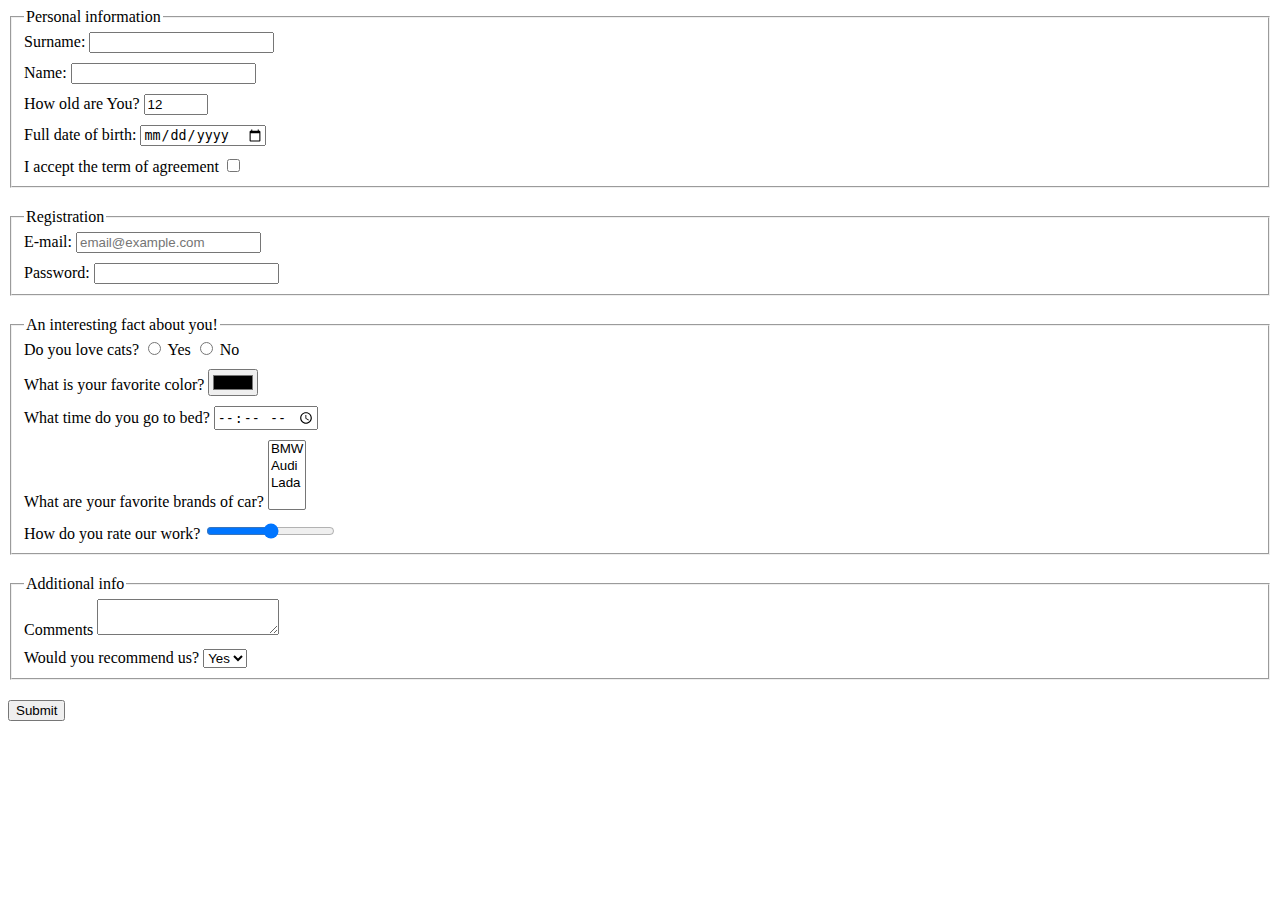
<file: index.html>
<!doctype html><html lang="en"><head><meta charset="UTF-8"><meta name="viewport" content="width=device-width, user-scalable=no, initial-scale=1.0, maximum-scale=1.0, minimum-scale=1.0"><meta http-equiv="X-UA-Compatible" content="ie=edge"><title>HTML Form</title><link rel="stylesheet" href="style.1a3a0435.css"></head><body> <script type="text/javascript" src="main.e97352c4.js"></script> <form action="https://mate-academy-form-lesson.herokuapp.com/create-application" method="post"> <fieldset class="field-groups"> <legend>Personal information</legend> <label class="field-label"> Surname: <input type="text" name="surname" required minlength="2" maxlength="32" autocomplete="off"> </label> <label class="field-label"> Name: <input type="text" name="name" minlength="3" maxlength="32" required autocomplete="off"> </label> <label class="field-label"> How old are You? <input type="number" name="age" value="12" required min="1" max="100" autocomplete="off"> </label> <label class="field-label"> Full date of birth: <input type="date" name="date" required> </label> <label class="field-label"> I accept the term of agreement <input type="checkbox" name="terms" required> </label> </fieldset> <fieldset class="field-groups"> <legend>Registration</legend> <label class="field-label"> E-mail: <input type="email" name="email" placeholder="email@example.com" autocomplete="off"> </label> <label class="field-label"> Password: <input type="password" name="password" required> </label> </fieldset> <fieldset class="field-groups"> <legend>An interesting fact about you!</legend> <div class="field-label"> Do you love cats? <label> <input type="radio" name="cats" value="yes"> Yes </label> <label> <input type="radio" name="cats" value="no"> No </label> </div> <label class="field-label"> What is your favorite color? <input type="color" name="color" required> </label> <label class="field-label"> What time do you go to bed? <input type="time" name="time" required> </label> <label class="field-label"> What are your favorite brands of car? <select name="color" multiple> <option value="BMW"> BMW</option> <option value="Audi"> Audi</option> <option value="Lada"> Lada</option> </select> </label> <label class="field-label"> How do you rate our work? <input type="range" name="rate"> </label> </fieldset> <fieldset class="field-groups"> <legend>Additional info</legend> <label class="field-label"> Comments <textarea name="comments"></textarea> </label> <label class="field-label"> Would you recommend us? <select name="recommendation"> <option value="yes">Yes</option> <option value="no">No</option> </select> </label> </fieldset> <button type="submit">Submit</button> </form> </body></html>
</file>
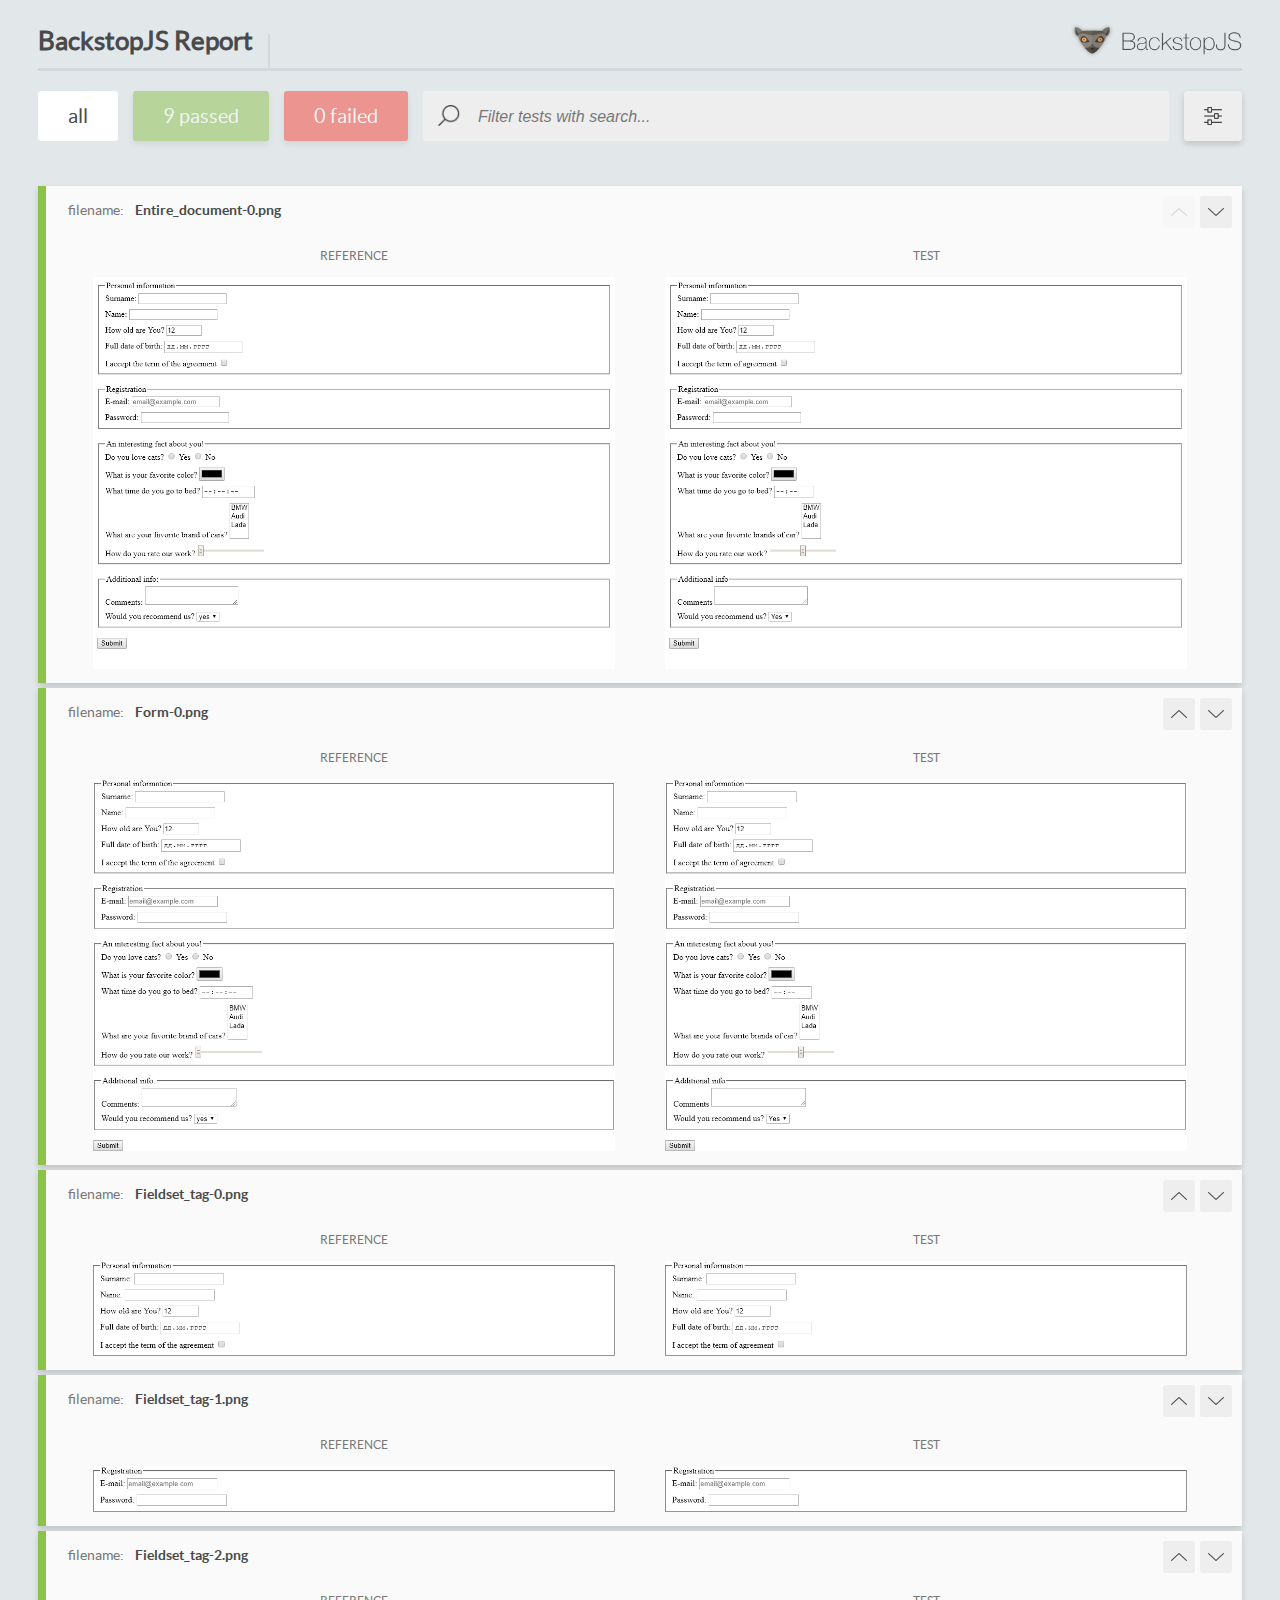
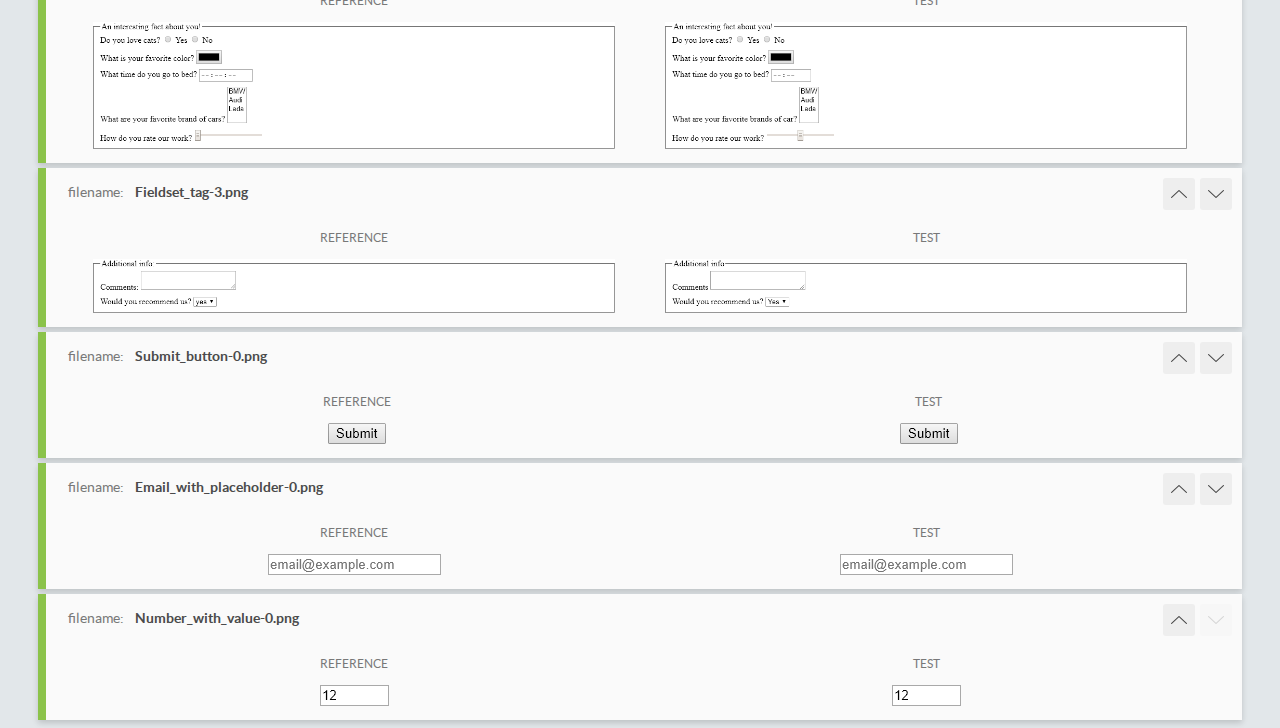
<file: report/html_report/index.html>
<!DOCTYPE html>
<html>
  <head>
    <meta charset="utf-8">
    <title>BackstopJS Report</title>

    <style>
      @font-face {
          font-family: 'latoregular';
          src: url('./assets/fonts/lato-regular-webfont.woff2') format('woff2'),
              url('./assets/fonts/lato-regular-webfont.woff') format('woff');
          font-weight: 400;
          font-style: normal;
      }
      @font-face {
          font-family: 'latobold';
          src: url('./assets/fonts/lato-bold-webfont.woff2') format('woff2'),
              url('./assets/fonts/lato-bold-webfont.woff') format('woff');
          font-weight: 700;
          font-style: normal;
      }

      .ReactModal__Body--open {
          overflow: hidden;
      }
      .ReactModal__Body--open .header {
        display: none;
      }

    </style>
  </head>
  <body style="background-color: #E2E7EA">
    <div id="root">

    </div>
    <script type="text/javascript">
      function report (report) { // eslint-disable-line no-unused-vars
        window.tests = report;
      }
    </script>
    <script type="text/javascript" src="config.js"></script>
    <script type="text/javascript" src="index_bundle.js"></script>
  </body>
</html>
</file>
<file: style.1a3a0435.css>
.field-label{display:block;margin-bottom:10px}.field-groups{margin-bottom:20px}.field-label:last-child{margin-bottom:0}
/*# sourceMappingURL=style.1a3a0435.css.map */
</file>
